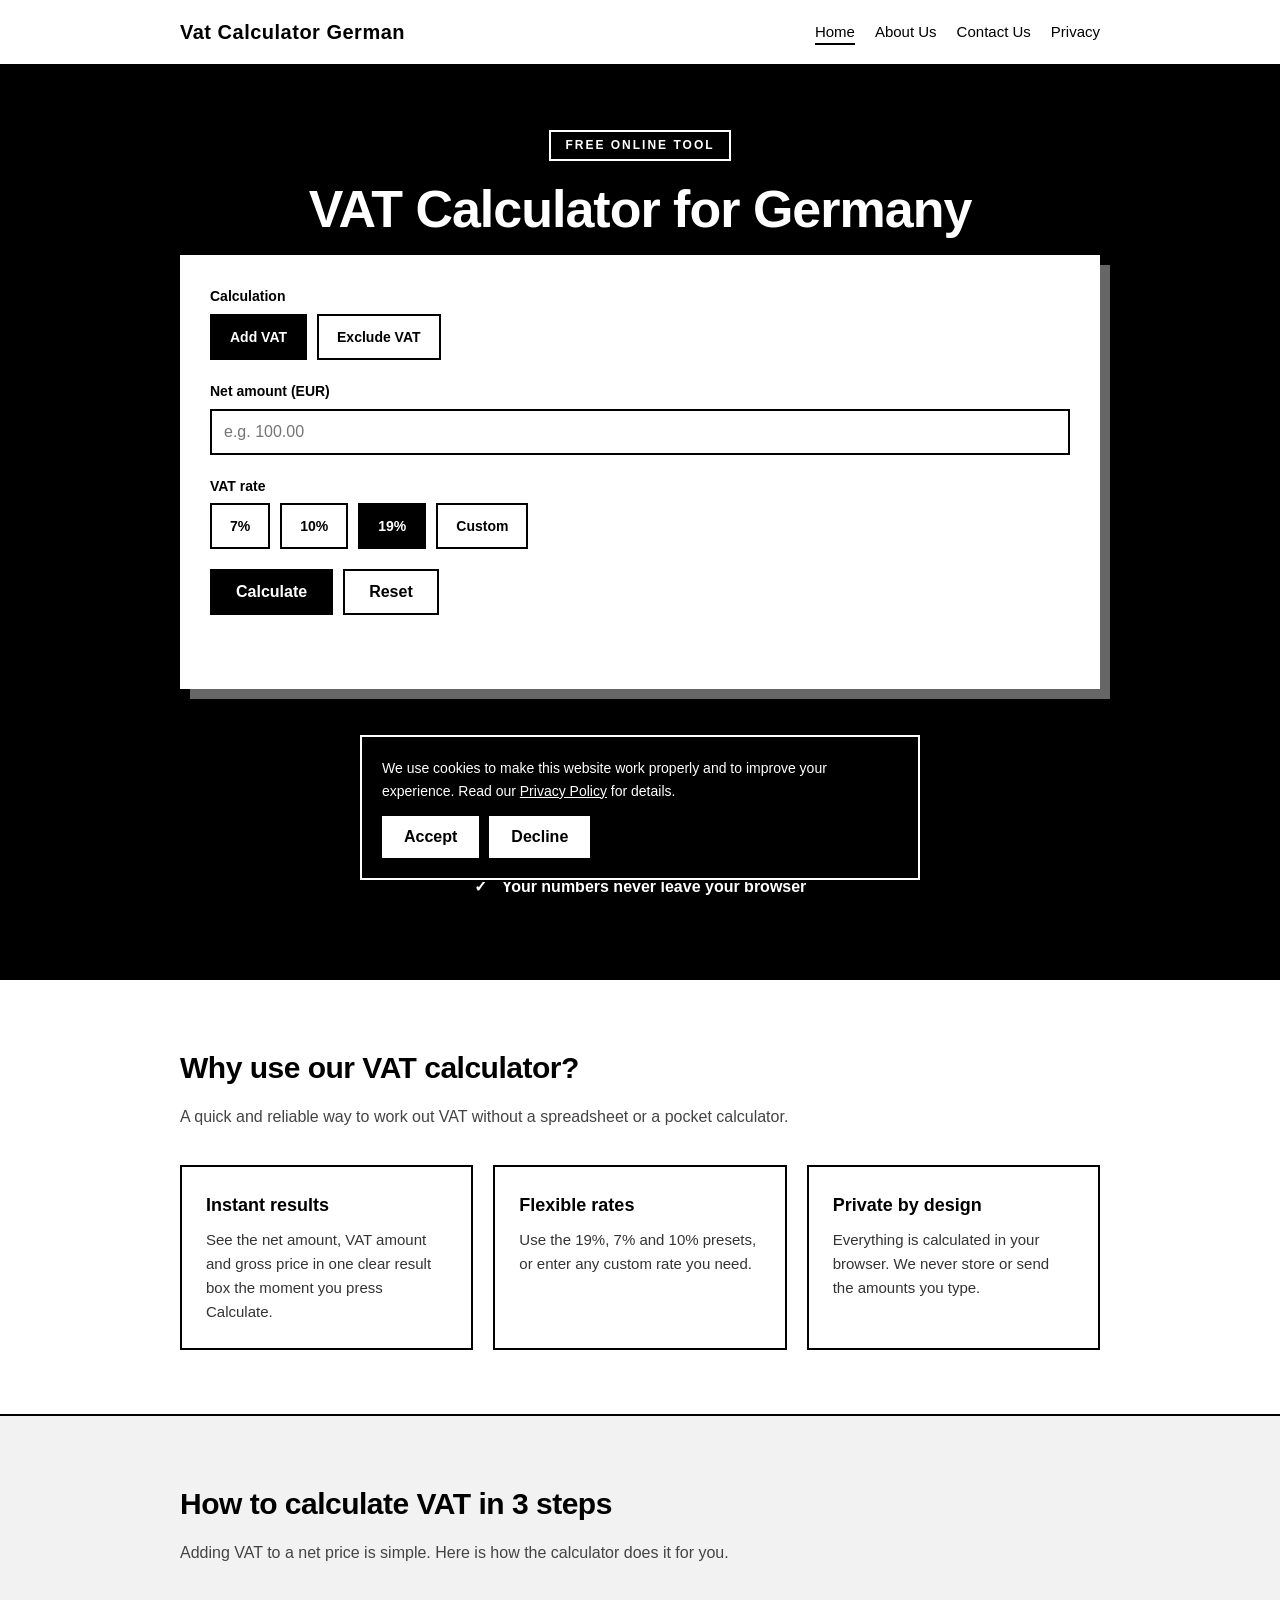
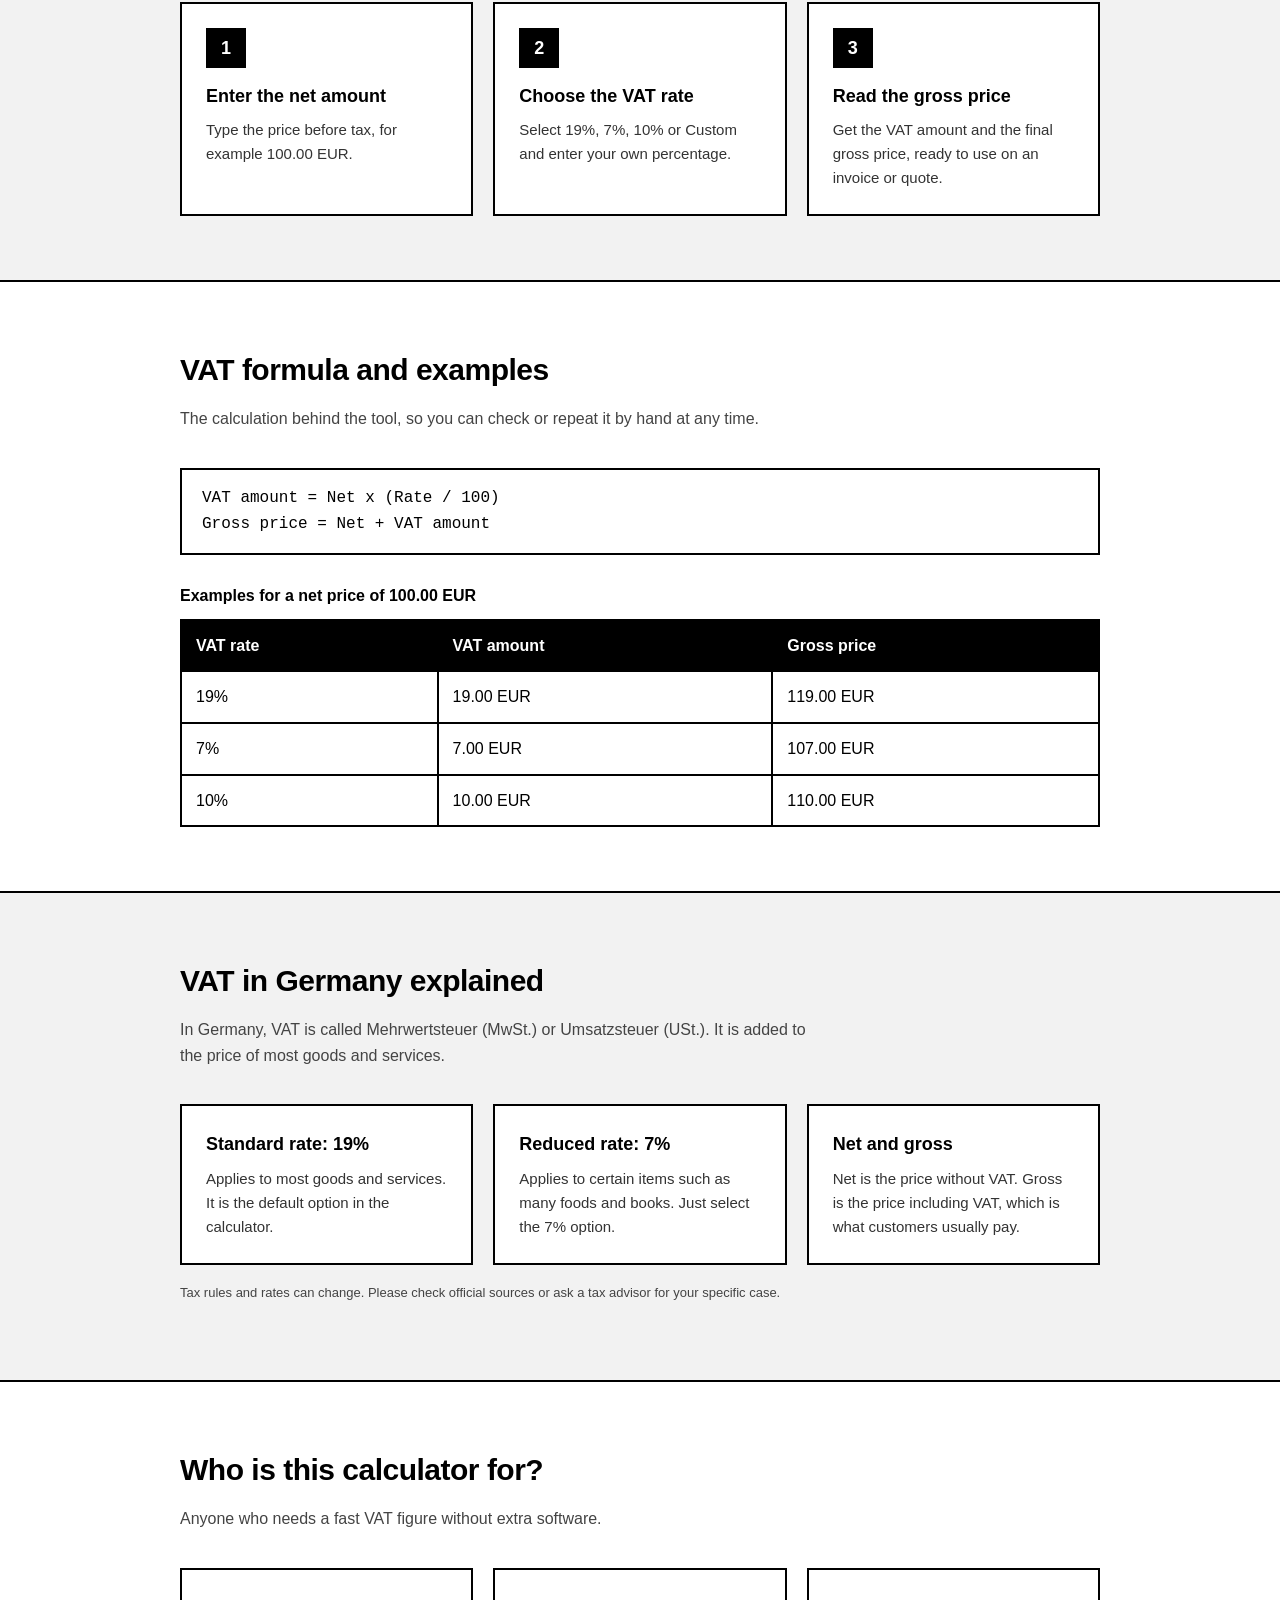
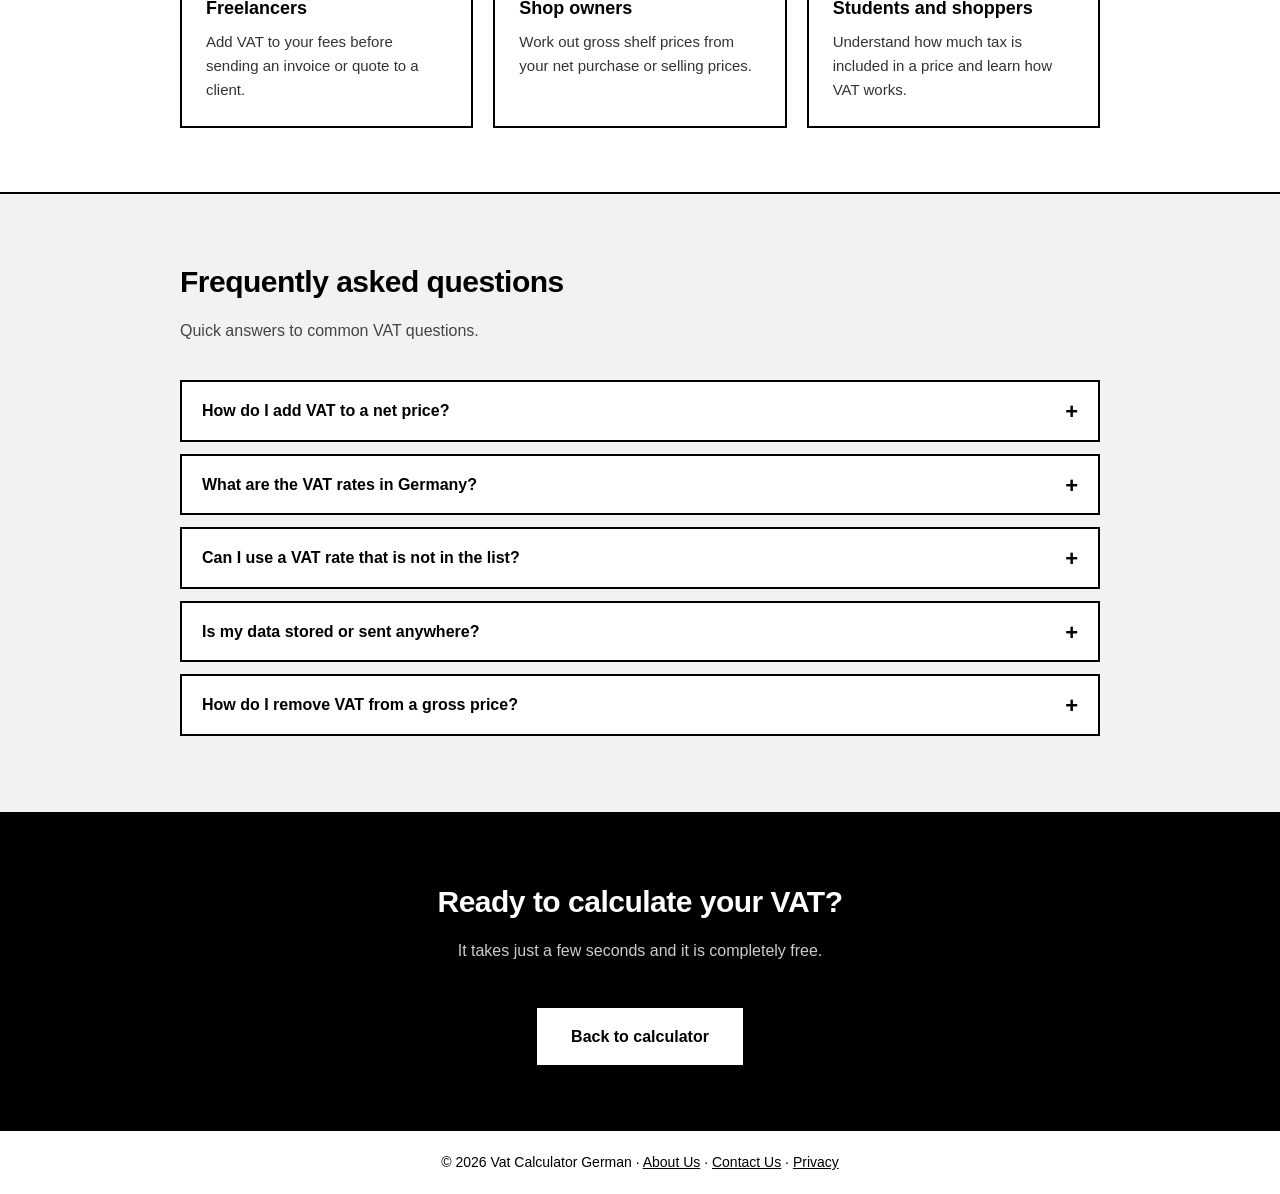
<file: index.html>
<!DOCTYPE html>
<html lang="en">
<head>
  <meta charset="UTF-8">
  <meta name="viewport" content="width=device-width, initial-scale=1.0">
  <title>VAT Calculator Germany - Add VAT to Net Price Online | Vat Calculator German</title>
  <meta name="description" content="Free VAT calculator for Germany. Add VAT to a net price in seconds with 19%, 7%, 10% or any custom rate. No sign-up needed.">
  <meta name="robots" content="index, follow">
  <meta property="og:type" content="website">
  <meta property="og:title" content="VAT Calculator Germany - Add VAT to Net Price Online">
  <meta property="og:description" content="Free and fast VAT calculator. Enter a net amount, pick a rate and get the gross price instantly.">
  <meta property="og:site_name" content="Vat Calculator German">
  <meta name="twitter:card" content="summary">
  <link rel="stylesheet" href="style.css">

  <script type="application/ld+json">
  {
    "@context": "https://schema.org",
    "@graph": [
      {
        "@type": "WebSite",
        "name": "Vat Calculator German",
        "description": "Free online VAT calculator to add VAT to a net amount."
      },
      {
        "@type": "FAQPage",
        "mainEntity": [
          {
            "@type": "Question",
            "name": "How do I add VAT to a net price?",
            "acceptedAnswer": {
              "@type": "Answer",
              "text": "Multiply the net price by the VAT rate divided by 100 to get the VAT amount, then add it to the net price. Gross = Net + (Net x Rate / 100). For example, 100 EUR at 19% VAT gives 19 EUR VAT and a gross price of 119 EUR."
            }
          },
          {
            "@type": "Question",
            "name": "What are the VAT rates in Germany?",
            "acceptedAnswer": {
              "@type": "Answer",
              "text": "Germany has a standard VAT rate of 19% and a reduced rate of 7% for certain goods and services. Rates can change, so always check official sources for the current rules."
            }
          },
          {
            "@type": "Question",
            "name": "Can I use a VAT rate that is not in the list?",
            "acceptedAnswer": {
              "@type": "Answer",
              "text": "Yes. Choose Custom and type any rate between 0 and 100."
            }
          },
          {
            "@type": "Question",
            "name": "Is my data stored or sent anywhere?",
            "acceptedAnswer": {
              "@type": "Answer",
              "text": "No. All calculations run in your browser. The amounts you enter are never sent to a server or stored."
            }
          },
          {
            "@type": "Question",
            "name": "How do I remove VAT from a gross price?",
            "acceptedAnswer": {
              "@type": "Answer",
              "text": "Divide the gross price by 1 plus the rate as a decimal. Net = Gross / (1 + Rate / 100). For example, 119 EUR gross at 19% gives a net price of 100 EUR."
            }
          }
        ]
      }
    ]
  }
  </script>
</head>
<body>
  <header>
    <nav class="nav">
      <a class="logo" href="index.html">Vat Calculator German</a>
      <ul class="menu">
        <li><a class="active" href="index.html">Home</a></li>
        <li><a href="about.html">About Us</a></li>
        <li><a href="contact.html">Contact Us</a></li>
        <li><a href="privacy.html">Privacy</a></li>
      </ul>
    </nav>
  </header>

  <main class="full">

    <!-- HERO + CALCULATOR -->
    <section class="hero">
      <div class="wrap hero-center">
        <span class="badge">Free online tool</span>
        <h1>VAT Calculator for Germany</h1>

        <div class="card">
          <form id="vatForm" novalidate>
            <div class="field">
              <label>Calculation</label>
              <div class="rates">
                <input type="radio" name="mode" id="m-add" value="add" checked>
                <label for="m-add">Add VAT</label>
                <input type="radio" name="mode" id="m-remove" value="remove">
                <label for="m-remove">Exclude VAT</label>
              </div>
            </div>

            <div class="field">
              <label for="amount" id="amountLabel">Net amount (EUR)</label>
              <input type="number" id="amount" step="0.01" min="0" placeholder="e.g. 100.00" inputmode="decimal">
            </div>

            <div class="field">
              <label>VAT rate</label>
              <div class="rates">
                <input type="radio" name="rate" id="r7" value="7">
                <label for="r7">7%</label>
                <input type="radio" name="rate" id="r10" value="10">
                <label for="r10">10%</label>
                <input type="radio" name="rate" id="r19" value="19" checked>
                <label for="r19">19%</label>
                <input type="radio" name="rate" id="rc" value="custom">
                <label for="rc">Custom</label>
              </div>
              <div id="customWrap">
                <label for="customRate">Custom rate (%)</label>
                <input type="number" id="customRate" step="0.01" min="0" max="100" placeholder="e.g. 5" inputmode="decimal">
              </div>
            </div>

            <div style="display:flex; gap:10px; flex-wrap:wrap;">
              <button type="submit">Calculate</button>
              <button type="button" id="resetBtn" class="secondary">Reset</button>
            </div>
            <p class="error" id="error" role="alert"></p>
          </form>

          <div id="result" aria-live="polite">
            <div class="row"><span id="lblFirst">Net amount</span><span id="rNet"></span></div>
            <div class="row"><span>VAT rate</span><span id="rRate"></span></div>
            <div class="row"><span>VAT amount</span><span id="rVat"></span></div>
            <div class="row total"><span id="lblLast">Gross amount</span><span id="rGross"></span></div>
          </div>
        </div>

        <p class="lead">Add VAT to any net price, or exclude it from a gross price, in seconds. Pick a rate, enter your amount and see the result instantly.</p>
        <ul class="ticks">
          <li>100% free, no sign-up</li>
          <li>Works on phone and desktop</li>
          <li>Your numbers never leave your browser</li>
        </ul>
      </div>
    </section>

    <!-- WHY USE -->
    <section class="section">
      <div class="wrap">
        <h2>Why use our VAT calculator?</h2>
        <p class="intro">A quick and reliable way to work out VAT without a spreadsheet or a pocket calculator.</p>
        <div class="grid3">
          <div class="tile">
            <h3>Instant results</h3>
            <p>See the net amount, VAT amount and gross price in one clear result box the moment you press Calculate.</p>
          </div>
          <div class="tile">
            <h3>Flexible rates</h3>
            <p>Use the 19%, 7% and 10% presets, or enter any custom rate you need.</p>
          </div>
          <div class="tile">
            <h3>Private by design</h3>
            <p>Everything is calculated in your browser. We never store or send the amounts you type.</p>
          </div>
        </div>
      </div>
    </section>

    <!-- HOW IT WORKS -->
    <section class="section alt" id="how-it-works">
      <div class="wrap">
        <h2>How to calculate VAT in 3 steps</h2>
        <p class="intro">Adding VAT to a net price is simple. Here is how the calculator does it for you.</p>
        <div class="grid3">
          <div class="tile">
            <span class="num">1</span>
            <h3>Enter the net amount</h3>
            <p>Type the price before tax, for example 100.00 EUR.</p>
          </div>
          <div class="tile">
            <span class="num">2</span>
            <h3>Choose the VAT rate</h3>
            <p>Select 19%, 7%, 10% or Custom and enter your own percentage.</p>
          </div>
          <div class="tile">
            <span class="num">3</span>
            <h3>Read the gross price</h3>
            <p>Get the VAT amount and the final gross price, ready to use on an invoice or quote.</p>
          </div>
        </div>
      </div>
    </section>

    <!-- FORMULA + EXAMPLES -->
    <section class="section" id="formula">
      <div class="wrap">
        <h2>VAT formula and examples</h2>
        <p class="intro">The calculation behind the tool, so you can check or repeat it by hand at any time.</p>

        <div class="formula">
          VAT amount = Net x (Rate / 100)<br>
          Gross price = Net + VAT amount
        </div>

        <div class="table-wrap">
          <table>
            <caption style="text-align:left; font-weight:700; padding-bottom:10px;">Examples for a net price of 100.00 EUR</caption>
            <thead>
              <tr><th>VAT rate</th><th>VAT amount</th><th>Gross price</th></tr>
            </thead>
            <tbody>
              <tr><td>19%</td><td>19.00 EUR</td><td>119.00 EUR</td></tr>
              <tr><td>7%</td><td>7.00 EUR</td><td>107.00 EUR</td></tr>
              <tr><td>10%</td><td>10.00 EUR</td><td>110.00 EUR</td></tr>
            </tbody>
          </table>
        </div>
      </div>
    </section>

    <!-- VAT IN GERMANY -->
    <section class="section alt" id="vat-in-germany">
      <div class="wrap">
        <h2>VAT in Germany explained</h2>
        <p class="intro">In Germany, VAT is called Mehrwertsteuer (MwSt.) or Umsatzsteuer (USt.). It is added to the price of most goods and services.</p>
        <div class="grid3">
          <div class="tile">
            <h3>Standard rate: 19%</h3>
            <p>Applies to most goods and services. It is the default option in the calculator.</p>
          </div>
          <div class="tile">
            <h3>Reduced rate: 7%</h3>
            <p>Applies to certain items such as many foods and books. Just select the 7% option.</p>
          </div>
          <div class="tile">
            <h3>Net and gross</h3>
            <p>Net is the price without VAT. Gross is the price including VAT, which is what customers usually pay.</p>
          </div>
        </div>
        <p class="note">Tax rules and rates can change. Please check official sources or ask a tax advisor for your specific case.</p>
      </div>
    </section>

    <!-- WHO USES -->
    <section class="section">
      <div class="wrap">
        <h2>Who is this calculator for?</h2>
        <p class="intro">Anyone who needs a fast VAT figure without extra software.</p>
        <div class="grid3">
          <div class="tile">
            <h3>Freelancers</h3>
            <p>Add VAT to your fees before sending an invoice or quote to a client.</p>
          </div>
          <div class="tile">
            <h3>Shop owners</h3>
            <p>Work out gross shelf prices from your net purchase or selling prices.</p>
          </div>
          <div class="tile">
            <h3>Students and shoppers</h3>
            <p>Understand how much tax is included in a price and learn how VAT works.</p>
          </div>
        </div>
      </div>
    </section>

    <!-- FAQ -->
    <section class="section alt" id="faq">
      <div class="wrap faq">
        <h2>Frequently asked questions</h2>
        <p class="intro">Quick answers to common VAT questions.</p>

        <details>
          <summary>How do I add VAT to a net price?</summary>
          <p>Multiply the net price by the VAT rate divided by 100 to get the VAT amount, then add it to the net price. For example, 100 EUR at 19% VAT gives 19 EUR VAT and a gross price of 119 EUR.</p>
        </details>
        <details>
          <summary>What are the VAT rates in Germany?</summary>
          <p>Germany has a standard rate of 19% and a reduced rate of 7% for certain goods and services. Rates can change, so always check official sources for the current rules.</p>
        </details>
        <details>
          <summary>Can I use a VAT rate that is not in the list?</summary>
          <p>Yes. Choose Custom and type any rate between 0 and 100.</p>
        </details>
        <details>
          <summary>Is my data stored or sent anywhere?</summary>
          <p>No. All calculations run in your browser. The amounts you enter are never sent to a server or stored.</p>
        </details>
        <details>
          <summary>How do I remove VAT from a gross price?</summary>
          <p>Divide the gross price by 1 plus the rate as a decimal. For example, 119 EUR gross at 19% gives a net price of 100 EUR (119 / 1.19).</p>
        </details>
      </div>
    </section>

    <!-- CTA -->
    <section class="section dark">
      <div class="wrap">
        <h2>Ready to calculate your VAT?</h2>
        <p class="intro">It takes just a few seconds and it is completely free.</p>
        <a class="btn-light" href="#top" onclick="window.scrollTo({top:0,behavior:'smooth'});return false;">Back to calculator</a>
      </div>
    </section>

  </main>

  <footer>
    &copy; 2026 Vat Calculator German &middot;
    <a href="about.html">About Us</a> &middot;
    <a href="contact.html">Contact Us</a> &middot;
    <a href="privacy.html">Privacy</a>
  </footer>

  <div id="cookieBox" role="dialog" aria-label="Cookie notice">
    <p>We use cookies to make this website work properly and to improve your experience. Read our <a href="privacy.html">Privacy Policy</a> for details.</p>
    <div class="actions">
      <button id="cookieAccept" type="button">Accept</button>
      <button id="cookieDecline" type="button">Decline</button>
    </div>
  </div>

  <script src="script.js"></script>
</body>
</html>
</file>
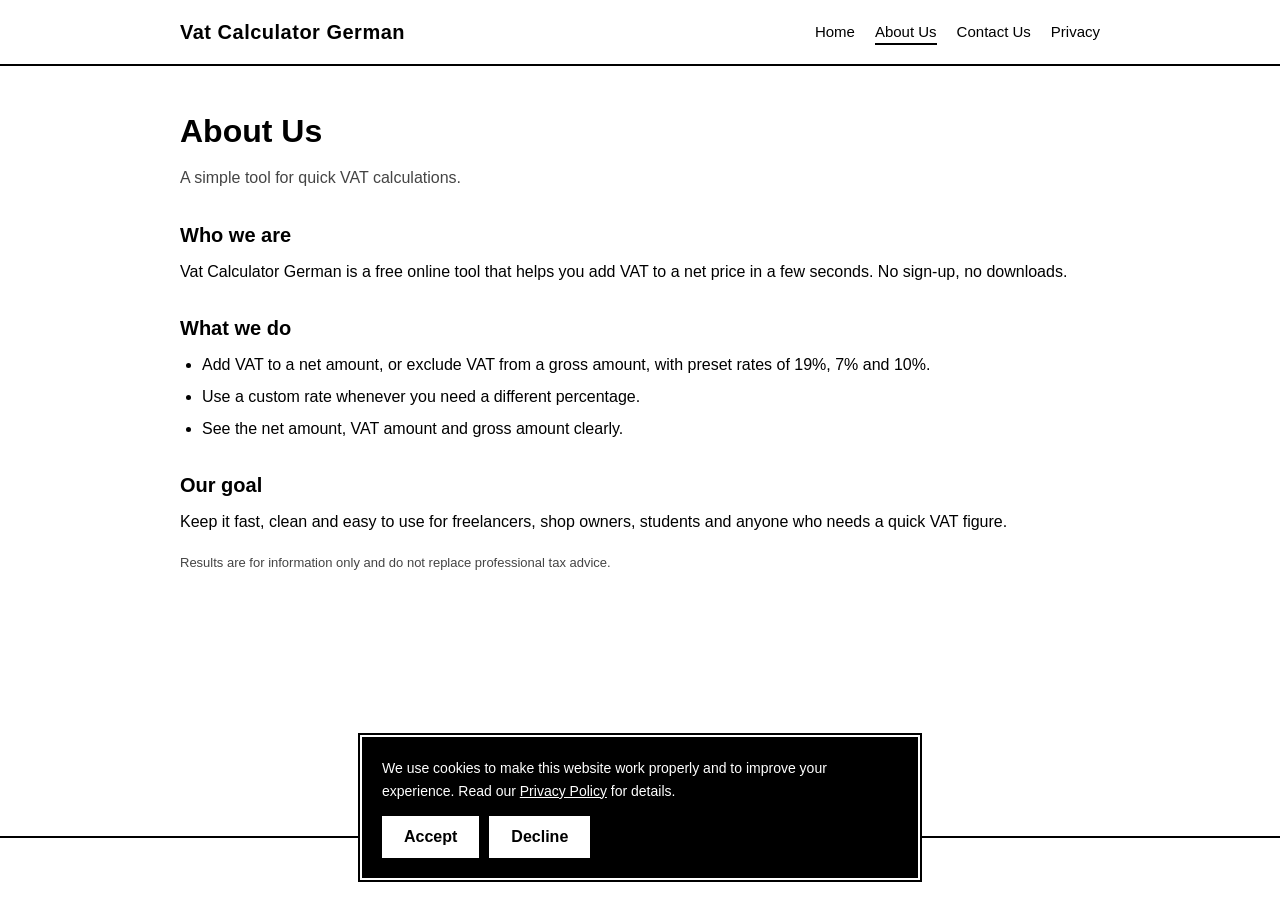
<file: about.html>
<!DOCTYPE html>
<html lang="en">
<head>
  <meta charset="UTF-8">
  <meta name="viewport" content="width=device-width, initial-scale=1.0">
  <title>About Us - Vat Calculator German</title>
  <link rel="stylesheet" href="style.css">
</head>
<body>
  <header>
    <nav class="nav">
      <a class="logo" href="index.html">Vat Calculator German</a>
      <ul class="menu">
        <li><a href="index.html">Home</a></li>
        <li><a class="active" href="about.html">About Us</a></li>
        <li><a href="contact.html">Contact Us</a></li>
        <li><a href="privacy.html">Privacy</a></li>
      </ul>
    </nav>
  </header>

  <main>
    <h1>About Us</h1>
    <p class="sub">A simple tool for quick VAT calculations.</p>

    <h2>Who we are</h2>
    <p>Vat Calculator German is a free online tool that helps you add VAT to a net price in a few seconds. No sign-up, no downloads.</p>

    <h2>What we do</h2>
    <ul class="list">
      <li>Add VAT to a net amount, or exclude VAT from a gross amount, with preset rates of 19%, 7% and 10%.</li>
      <li>Use a custom rate whenever you need a different percentage.</li>
      <li>See the net amount, VAT amount and gross amount clearly.</li>
    </ul>

    <h2>Our goal</h2>
    <p>Keep it fast, clean and easy to use for freelancers, shop owners, students and anyone who needs a quick VAT figure.</p>

    <p class="note">Results are for information only and do not replace professional tax advice.</p>
  </main>

  <footer>
    &copy; 2026 Vat Calculator German &middot;
    <a href="about.html">About Us</a> &middot;
    <a href="contact.html">Contact Us</a> &middot;
    <a href="privacy.html">Privacy</a>
  </footer>

  <div id="cookieBox" role="dialog" aria-label="Cookie notice">
    <p>We use cookies to make this website work properly and to improve your experience. Read our <a href="privacy.html">Privacy Policy</a> for details.</p>
    <div class="actions">
      <button id="cookieAccept" type="button">Accept</button>
      <button id="cookieDecline" type="button">Decline</button>
    </div>
  </div>

  <script src="script.js"></script>
</body>
</html>
</file>
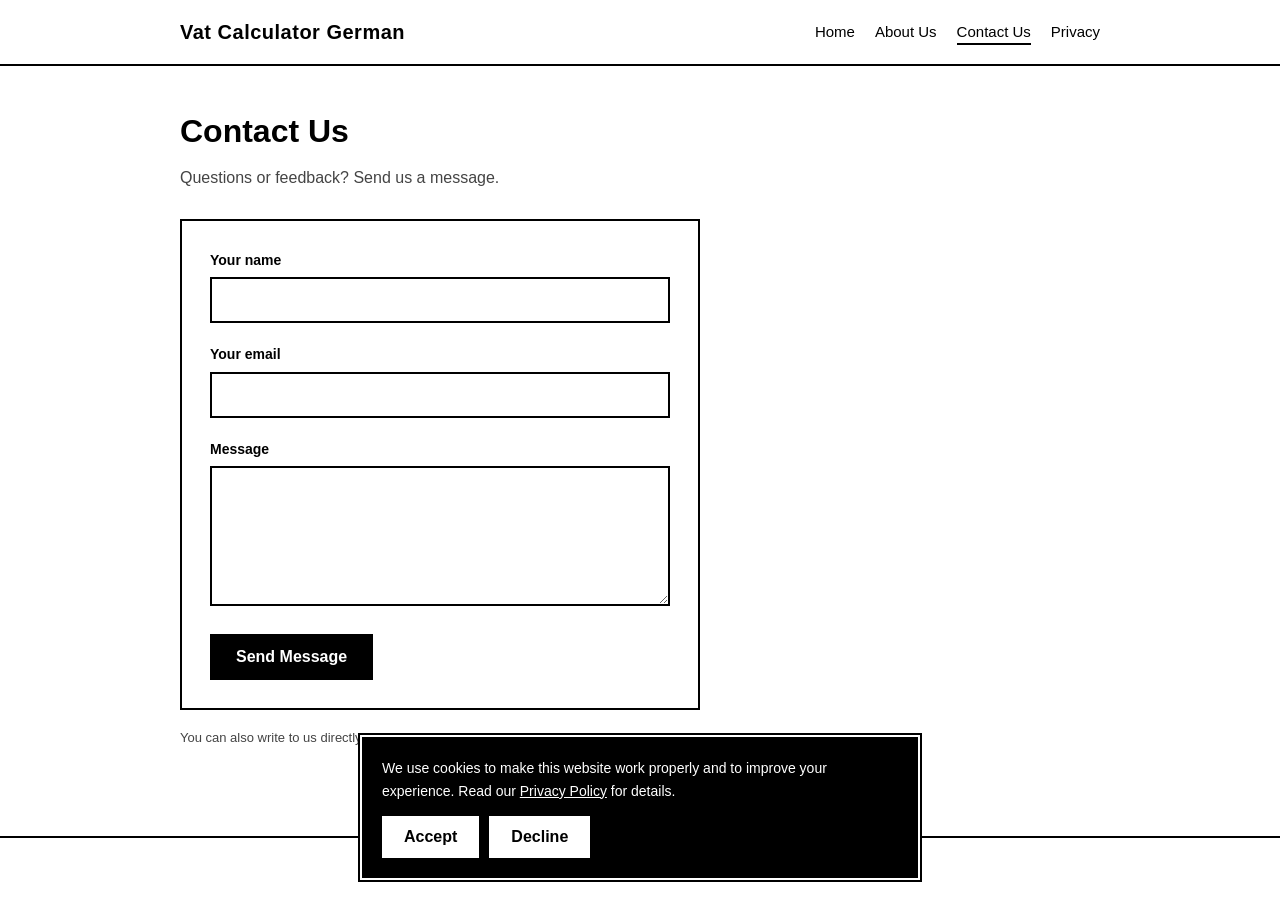
<file: contact.html>
<!DOCTYPE html>
<html lang="en">
<head>
  <meta charset="UTF-8">
  <meta name="viewport" content="width=device-width, initial-scale=1.0">
  <title>Contact Us - Vat Calculator German</title>
  <link rel="stylesheet" href="style.css">
</head>
<body>
  <header>
    <nav class="nav">
      <a class="logo" href="index.html">Vat Calculator German</a>
      <ul class="menu">
        <li><a href="index.html">Home</a></li>
        <li><a href="about.html">About Us</a></li>
        <li><a class="active" href="contact.html">Contact Us</a></li>
        <li><a href="privacy.html">Privacy</a></li>
      </ul>
    </nav>
  </header>

  <main>
    <h1>Contact Us</h1>
    <p class="sub">Questions or feedback? Send us a message.</p>

    <div class="card">
      <form id="contactForm">
        <div class="field">
          <label for="cname">Your name</label>
          <input type="text" id="cname" required>
        </div>
        <div class="field">
          <label for="cemail">Your email</label>
          <input type="email" id="cemail" required>
        </div>
        <div class="field">
          <label for="cmsg">Message</label>
          <textarea id="cmsg" required></textarea>
        </div>
        <button type="submit">Send Message</button>
      </form>
    </div>

    <p class="note">You can also write to us directly at contact@example.com.</p>
  </main>

  <footer>
    &copy; 2026 Vat Calculator German &middot;
    <a href="about.html">About Us</a> &middot;
    <a href="contact.html">Contact Us</a> &middot;
    <a href="privacy.html">Privacy</a>
  </footer>

  <div id="cookieBox" role="dialog" aria-label="Cookie notice">
    <p>We use cookies to make this website work properly and to improve your experience. Read our <a href="privacy.html">Privacy Policy</a> for details.</p>
    <div class="actions">
      <button id="cookieAccept" type="button">Accept</button>
      <button id="cookieDecline" type="button">Decline</button>
    </div>
  </div>

  <script src="script.js"></script>
</body>
</html>
</file>
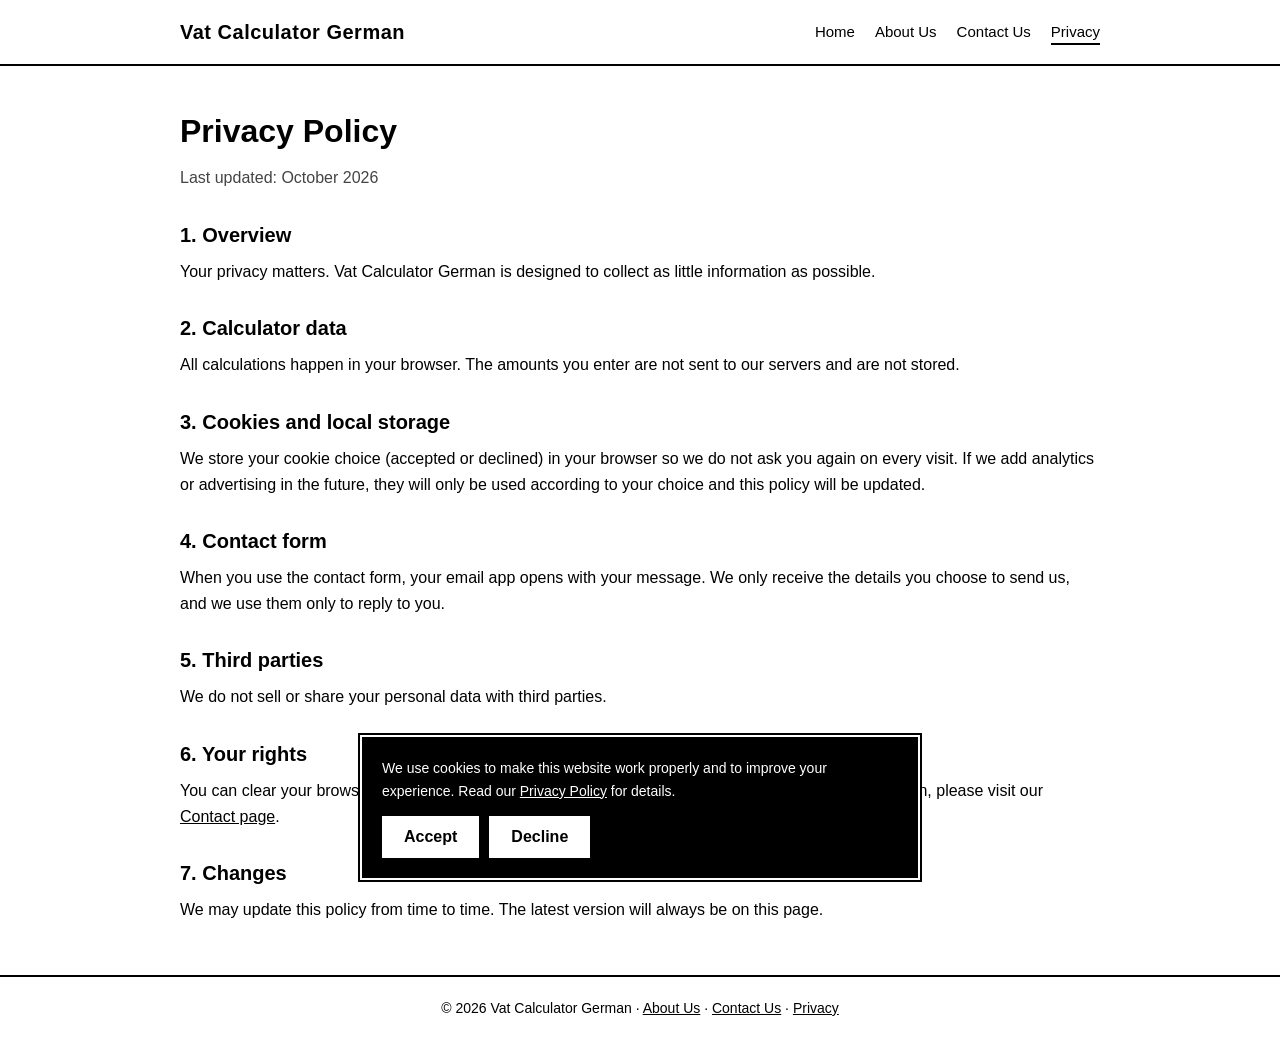
<file: privacy.html>
<!DOCTYPE html>
<html lang="en">
<head>
  <meta charset="UTF-8">
  <meta name="viewport" content="width=device-width, initial-scale=1.0">
  <title>Privacy Policy - Vat Calculator German</title>
  <link rel="stylesheet" href="style.css">
</head>
<body>
  <header>
    <nav class="nav">
      <a class="logo" href="index.html">Vat Calculator German</a>
      <ul class="menu">
        <li><a href="index.html">Home</a></li>
        <li><a href="about.html">About Us</a></li>
        <li><a href="contact.html">Contact Us</a></li>
        <li><a class="active" href="privacy.html">Privacy</a></li>
      </ul>
    </nav>
  </header>

  <main>
    <h1>Privacy Policy</h1>
    <p class="sub">Last updated: October 2026</p>

    <h2>1. Overview</h2>
    <p>Your privacy matters. Vat Calculator German is designed to collect as little information as possible.</p>

    <h2>2. Calculator data</h2>
    <p>All calculations happen in your browser. The amounts you enter are not sent to our servers and are not stored.</p>

    <h2>3. Cookies and local storage</h2>
    <p>We store your cookie choice (accepted or declined) in your browser so we do not ask you again on every visit. If we add analytics or advertising in the future, they will only be used according to your choice and this policy will be updated.</p>

    <h2>4. Contact form</h2>
    <p>When you use the contact form, your email app opens with your message. We only receive the details you choose to send us, and we use them only to reply to you.</p>

    <h2>5. Third parties</h2>
    <p>We do not sell or share your personal data with third parties.</p>

    <h2>6. Your rights</h2>
    <p>You can clear your browser data at any time to remove the stored cookie choice. For any privacy question, please visit our <a href="contact.html" style="color:#000;">Contact page</a>.</p>

    <h2>7. Changes</h2>
    <p>We may update this policy from time to time. The latest version will always be on this page.</p>
  </main>

  <footer>
    &copy; 2026 Vat Calculator German &middot;
    <a href="about.html">About Us</a> &middot;
    <a href="contact.html">Contact Us</a> &middot;
    <a href="privacy.html">Privacy</a>
  </footer>

  <div id="cookieBox" role="dialog" aria-label="Cookie notice">
    <p>We use cookies to make this website work properly and to improve your experience. Read our <a href="privacy.html">Privacy Policy</a> for details.</p>
    <div class="actions">
      <button id="cookieAccept" type="button">Accept</button>
      <button id="cookieDecline" type="button">Decline</button>
    </div>
  </div>

  <script src="script.js"></script>
</body>
</html>
</file>
<file: style.css>
* { box-sizing: border-box; margin: 0; padding: 0; }

body {
  font-family: Arial, Helvetica, sans-serif;
  background: #fff;
  color: #000;
  line-height: 1.6;
  min-height: 100vh;
  display: flex;
  flex-direction: column;
}

header {
  border-bottom: 2px solid #000;
  background: #fff;
}

.nav {
  max-width: 960px;
  margin: 0 auto;
  padding: 16px 20px;
  display: flex;
  flex-wrap: wrap;
  align-items: center;
  justify-content: space-between;
  gap: 12px;
}

.logo {
  font-size: 20px;
  font-weight: 700;
  color: #000;
  text-decoration: none;
  letter-spacing: 0.5px;
}

.menu { display: flex; flex-wrap: wrap; gap: 20px; list-style: none; }

.menu a {
  color: #000;
  text-decoration: none;
  font-size: 15px;
  padding-bottom: 3px;
  border-bottom: 2px solid transparent;
}

.menu a:hover, .menu a.active { border-bottom-color: #000; }

main {
  flex: 1;
  width: 100%;
  max-width: 960px;
  margin: 0 auto;
  padding: 40px 20px;
}

h1 { font-size: 32px; margin-bottom: 8px; }
h2 { font-size: 20px; margin: 28px 0 8px; }
p { margin-bottom: 12px; }
.sub { color: #444; margin-bottom: 28px; }

.card {
  border: 2px solid #000;
  padding: 28px;
  max-width: 520px;
}

label { display: block; font-weight: 700; margin-bottom: 6px; font-size: 14px; }

input[type="number"], input[type="text"], input[type="email"], textarea {
  width: 100%;
  padding: 12px;
  border: 2px solid #000;
  background: #fff;
  color: #000;
  font-size: 16px;
  font-family: inherit;
  border-radius: 0;
}

input:focus, textarea:focus, button:focus-visible {
  outline: 3px solid #000;
  outline-offset: 2px;
}

textarea { min-height: 140px; resize: vertical; }

.field { margin-bottom: 20px; }

.rates { display: flex; flex-wrap: wrap; gap: 10px; }

.rates input { position: absolute; opacity: 0; pointer-events: none; }

.rates label {
  margin: 0;
  padding: 10px 18px;
  border: 2px solid #000;
  cursor: pointer;
  font-weight: 700;
  user-select: none;
}

.rates input:checked + label { background: #000; color: #fff; }
.rates input:focus-visible + label { outline: 3px solid #000; outline-offset: 2px; }

#customWrap { display: none; margin-top: 12px; }
#customWrap.show { display: block; }

button, .btn {
  background: #000;
  color: #fff;
  border: 2px solid #000;
  padding: 12px 24px;
  font-size: 16px;
  font-weight: 700;
  cursor: pointer;
  font-family: inherit;
  border-radius: 0;
}

button:hover { background: #fff; color: #000; }

button.secondary { background: #fff; color: #000; }
button.secondary:hover { background: #000; color: #fff; }

.error { color: #000; font-weight: 700; margin-top: 10px; min-height: 22px; font-size: 14px; }

#result { margin-top: 24px; border-top: 2px solid #000; padding-top: 16px; display: none; }
#result.show { display: block; }

.row { display: flex; justify-content: space-between; padding: 8px 0; border-bottom: 1px solid #000; }
.row.total { font-weight: 700; font-size: 20px; border-bottom: none; padding-top: 14px; }

footer {
  border-top: 2px solid #000;
  text-align: center;
  padding: 20px;
  font-size: 14px;
}

footer a { color: #000; }

.note { font-size: 13px; color: #444; margin-top: 18px; }

ul.list { margin: 0 0 12px 22px; }
ul.list li { margin-bottom: 6px; }

#cookieBox {
  display: none;
  position: fixed;
  left: 20px;
  right: 20px;
  bottom: 20px;
  max-width: 560px;
  margin: 0 auto;
  background: #000;
  color: #fff;
  border: 2px solid #fff;
  outline: 2px solid #000;
  padding: 20px;
  z-index: 100;
}

#cookieBox.show { display: block; }
#cookieBox p { margin-bottom: 14px; font-size: 14px; }
#cookieBox a { color: #fff; }
#cookieBox .actions { display: flex; gap: 10px; flex-wrap: wrap; }
#cookieBox button { background: #fff; color: #000; border-color: #fff; padding: 10px 20px; }
#cookieBox button:hover { background: #000; color: #fff; }

/* ---------- Homepage layout ---------- */
main.full { max-width: none; padding: 0; }

.wrap { max-width: 960px; margin: 0 auto; padding: 0 20px; }

.hero { background: #000; color: #fff; padding: 64px 0 72px; }

.hero-grid {
  display: grid;
  grid-template-columns: 1.1fr 1fr;
  gap: 48px;
  align-items: center;
}

.badge {
  display: inline-block;
  border: 2px solid #fff;
  padding: 4px 14px;
  font-size: 12px;
  font-weight: 700;
  letter-spacing: 2px;
  text-transform: uppercase;
  margin-bottom: 20px;
}

.hero h1 { font-size: 52px; line-height: 1.08; margin-bottom: 18px; letter-spacing: -1px; }
.hero p.lead { font-size: 18px; color: #ccc; margin-bottom: 24px; max-width: 460px; }

.ticks { list-style: none; }
.ticks li { padding-left: 28px; position: relative; margin-bottom: 8px; font-weight: 700; }
.ticks li::before {
  content: "\2713";
  position: absolute;
  left: 0;
  top: 0;
}

.hero-center { text-align: center; }
.hero-center .card { margin: 0 auto; max-width: 520px; text-align: left; }
.hero-center p.lead { margin: 40px auto 20px; max-width: 560px; }
.hero-center .ticks { display: inline-block; text-align: left; }

.hero .card { background: #fff; color: #000; border-color: #fff; box-shadow: 10px 10px 0 #666; max-width: none; }

.quick { display: flex; gap: 8px; margin-top: 10px; align-items: center; flex-wrap: wrap; font-size: 13px; }
.quick button { padding: 4px 12px; font-size: 13px; }

.section { padding: 64px 0; border-bottom: 2px solid #000; }
.section.alt { background: #f2f2f2; }
.section.dark { background: #000; color: #fff; border-bottom: none; text-align: center; }

.section h2 { font-size: 30px; margin: 0 0 12px; letter-spacing: -0.5px; }
.section .intro { max-width: 640px; color: #444; margin-bottom: 36px; }
.section.dark .intro { color: #ccc; margin-left: auto; margin-right: auto; }

.grid3 { display: grid; grid-template-columns: repeat(3, 1fr); gap: 20px; }

.tile { border: 2px solid #000; padding: 24px; background: #fff; }
.tile h3 { font-size: 18px; margin-bottom: 8px; }
.tile p { margin: 0; font-size: 15px; color: #333; }

.num {
  display: inline-block;
  width: 40px;
  height: 40px;
  line-height: 36px;
  text-align: center;
  border: 2px solid #000;
  background: #000;
  color: #fff;
  font-weight: 700;
  font-size: 18px;
  margin-bottom: 14px;
}

table { width: 100%; border-collapse: collapse; background: #fff; }
th, td { border: 2px solid #000; padding: 12px 14px; text-align: left; }
th { background: #000; color: #fff; }
.table-wrap { overflow-x: auto; }

.formula {
  border: 2px solid #000;
  background: #fff;
  padding: 16px 20px;
  font-family: "Courier New", monospace;
  font-size: 16px;
  margin-bottom: 28px;
}

.faq details { border: 2px solid #000; background: #fff; margin-bottom: 12px; }
.faq summary { padding: 16px 20px; font-weight: 700; cursor: pointer; list-style: none; position: relative; padding-right: 48px; }
.faq summary::-webkit-details-marker { display: none; }
.faq summary::after { content: "+"; position: absolute; right: 20px; top: 12px; font-size: 22px; }
.faq details[open] summary::after { content: "\2212"; }
.faq details[open] summary { border-bottom: 2px solid #000; }
.faq details p { padding: 16px 20px; margin: 0; }

.btn-light {
  display: inline-block;
  background: #fff;
  color: #000;
  text-decoration: none;
  padding: 14px 32px;
  font-weight: 700;
  border: 2px solid #fff;
  margin-top: 8px;
}
.btn-light:hover { background: #000; color: #fff; }

@media (max-width: 820px) {
  .hero-grid { grid-template-columns: 1fr; gap: 36px; }
  .hero h1 { font-size: 38px; }
  .grid3 { grid-template-columns: 1fr; }
  .hero { padding: 44px 0 52px; }
  .section { padding: 44px 0; }
}

@media (max-width: 520px) {
  h1 { font-size: 26px; }
  .hero h1 { font-size: 32px; }
  .card { padding: 20px; }
}
</file>
